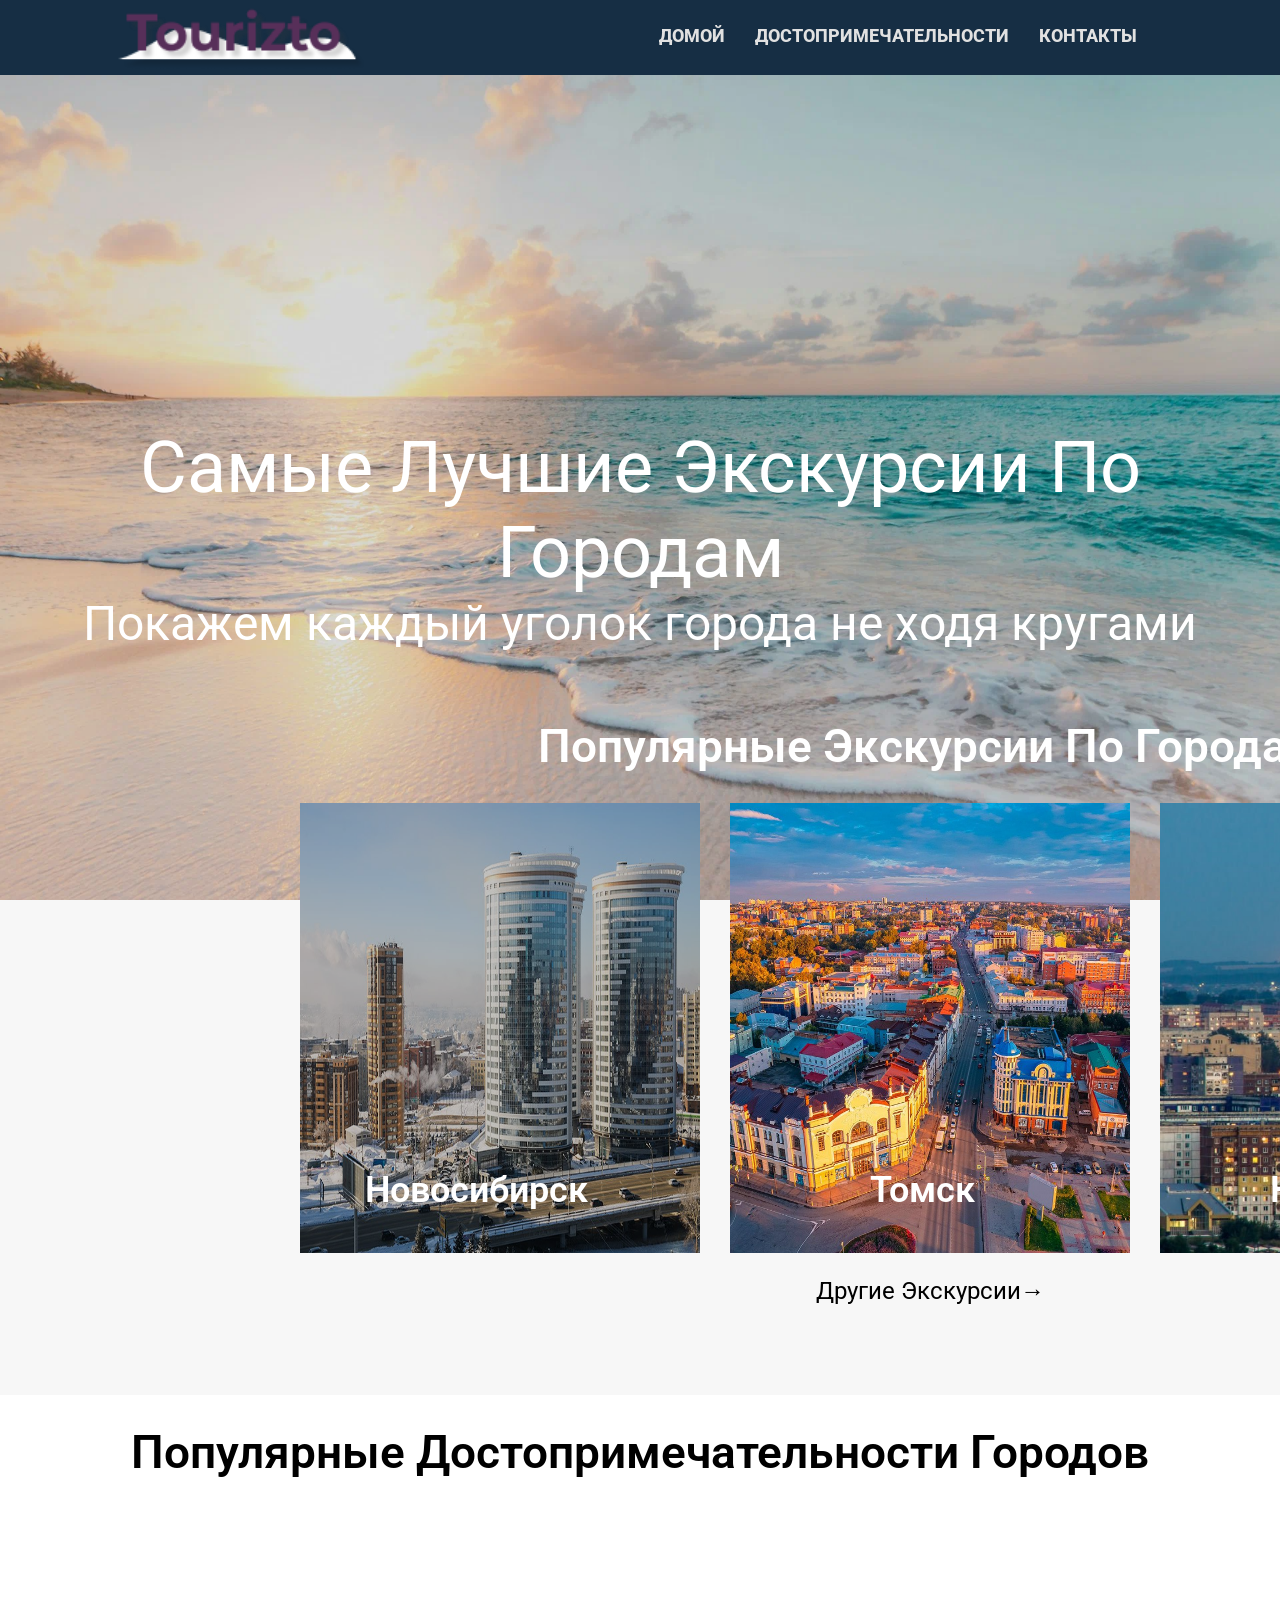
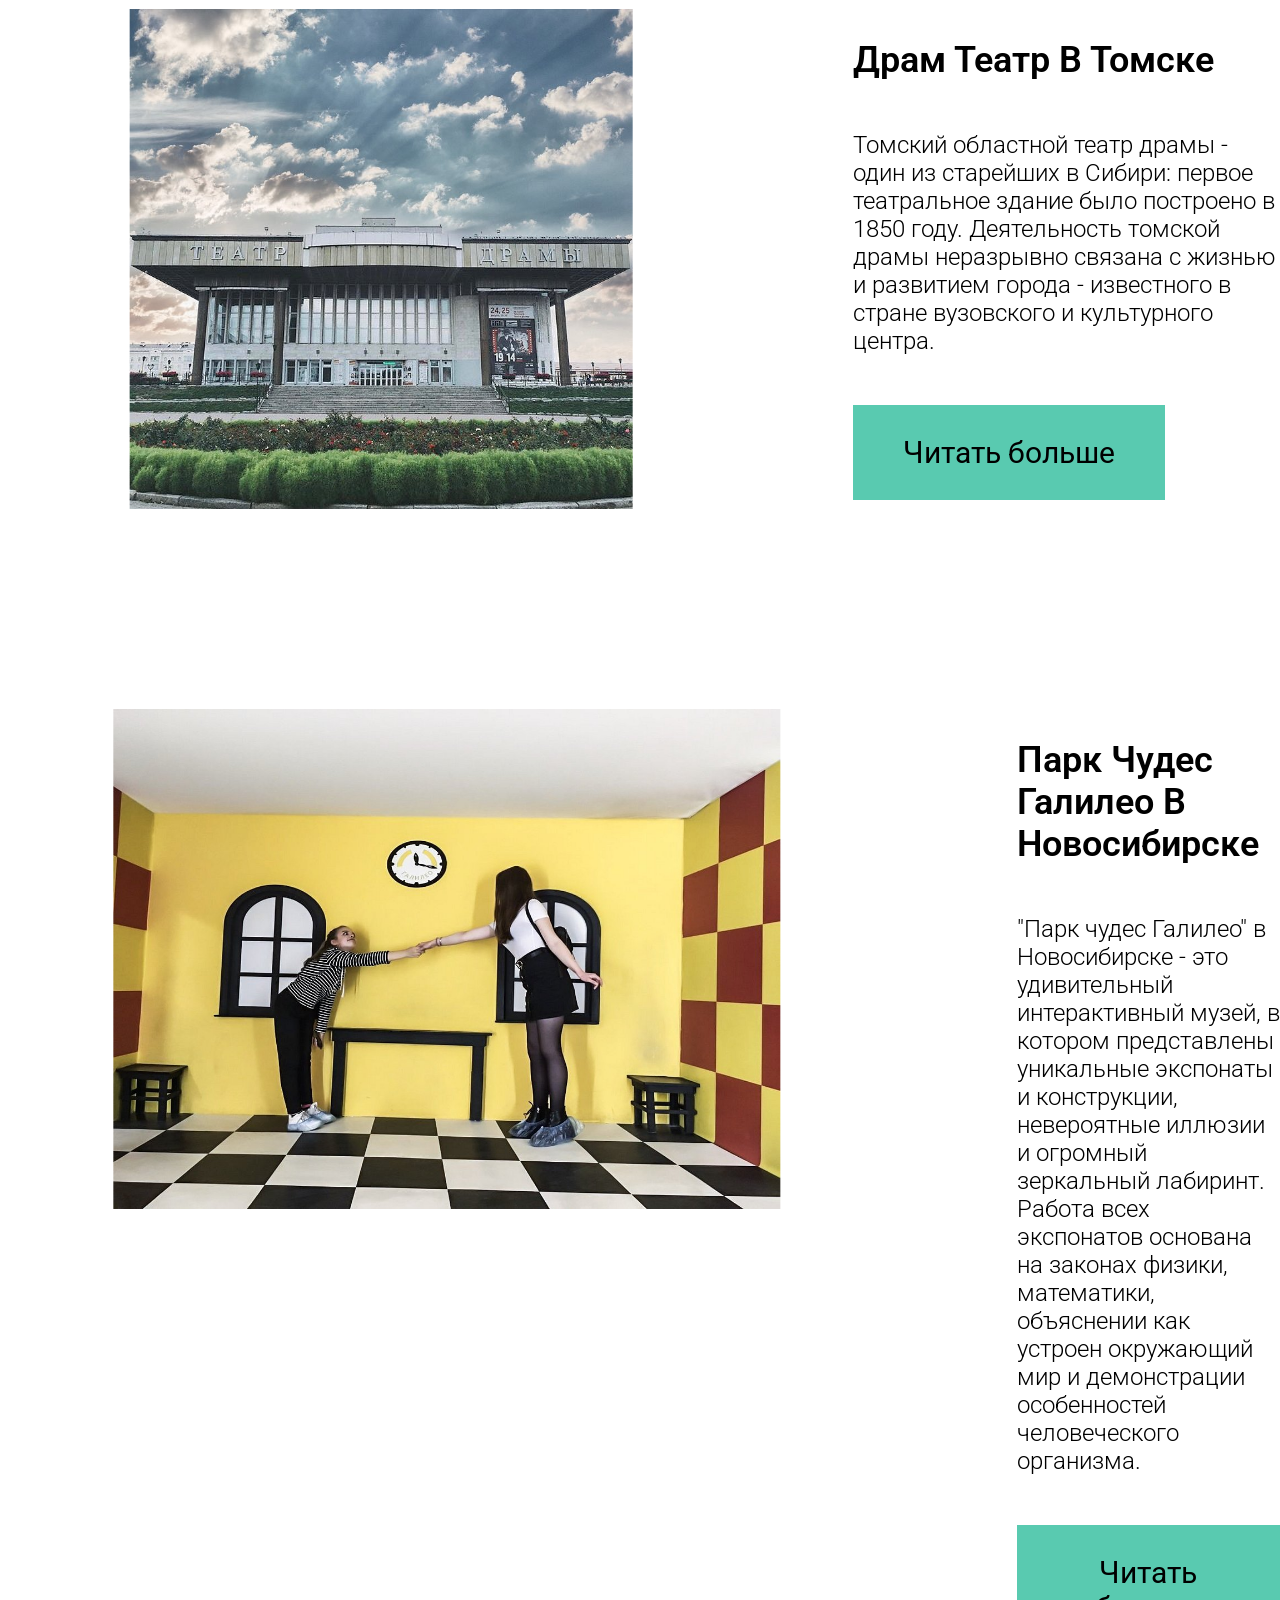
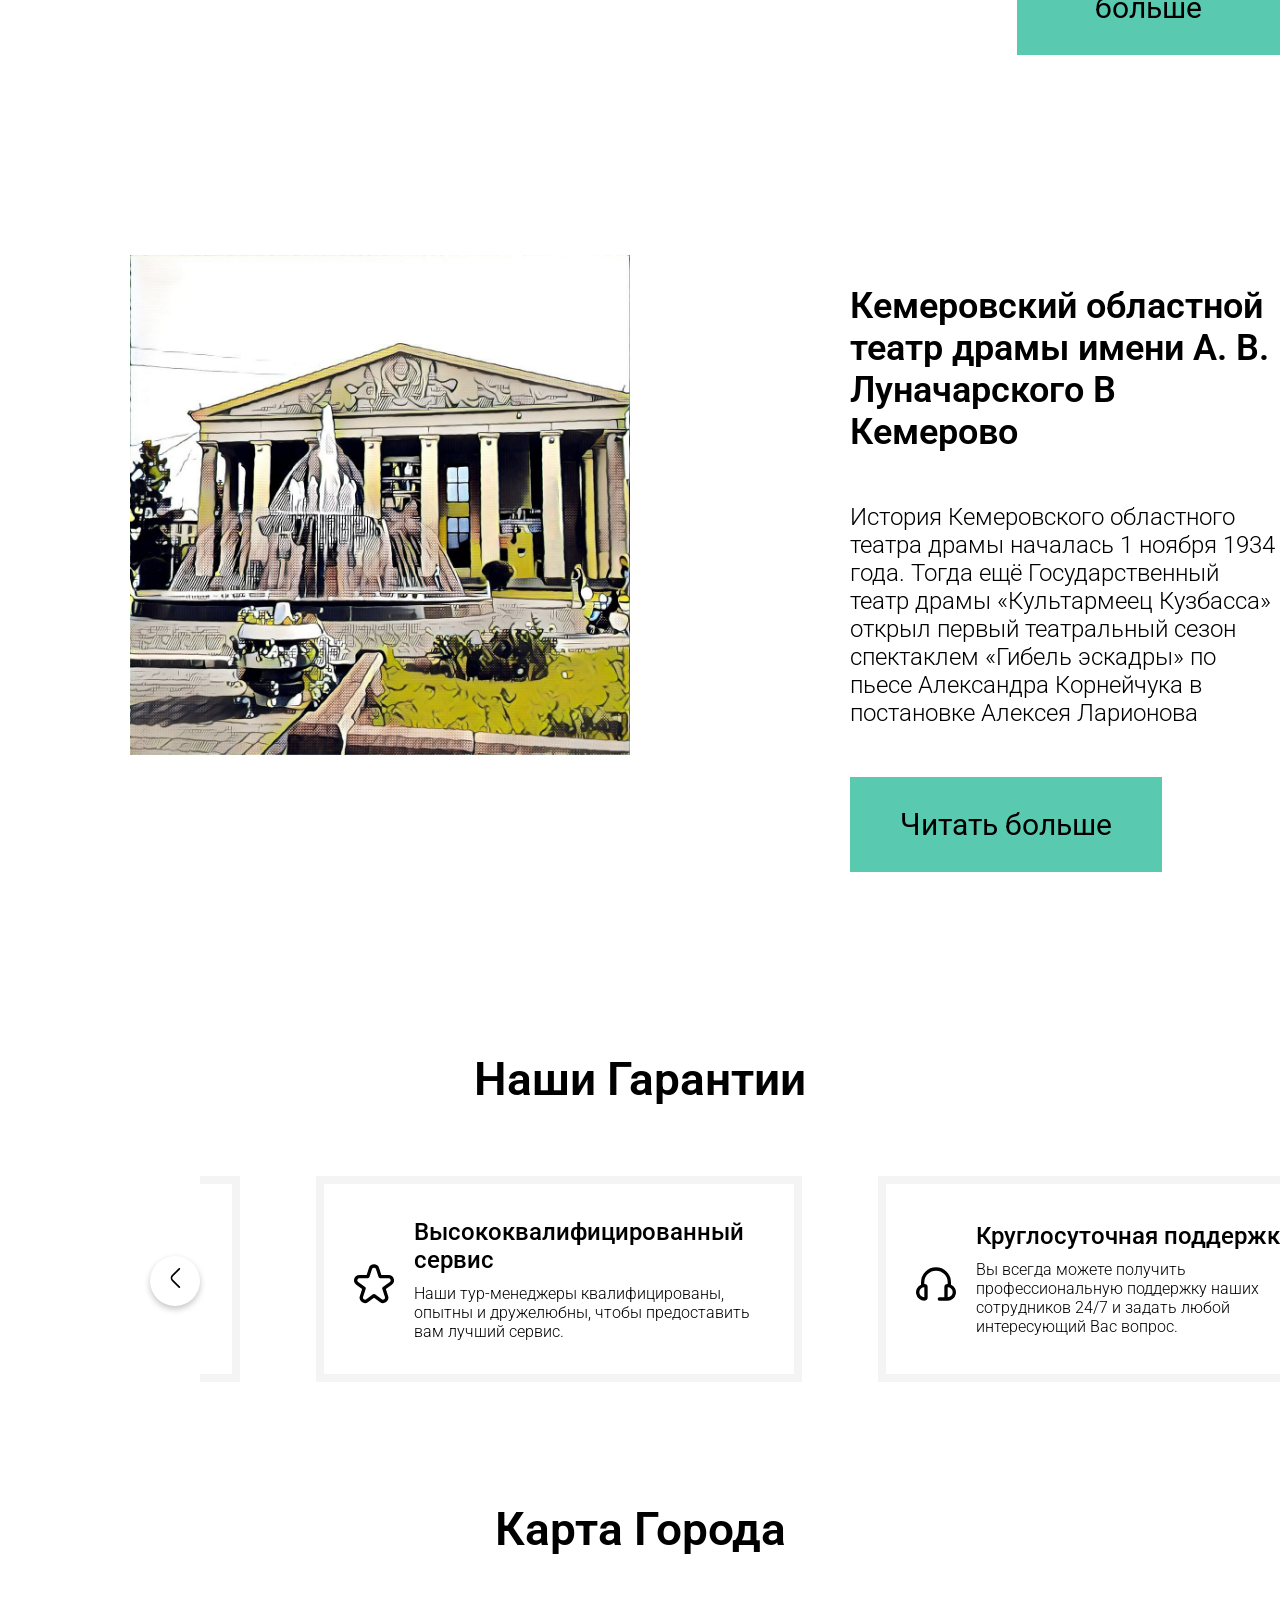
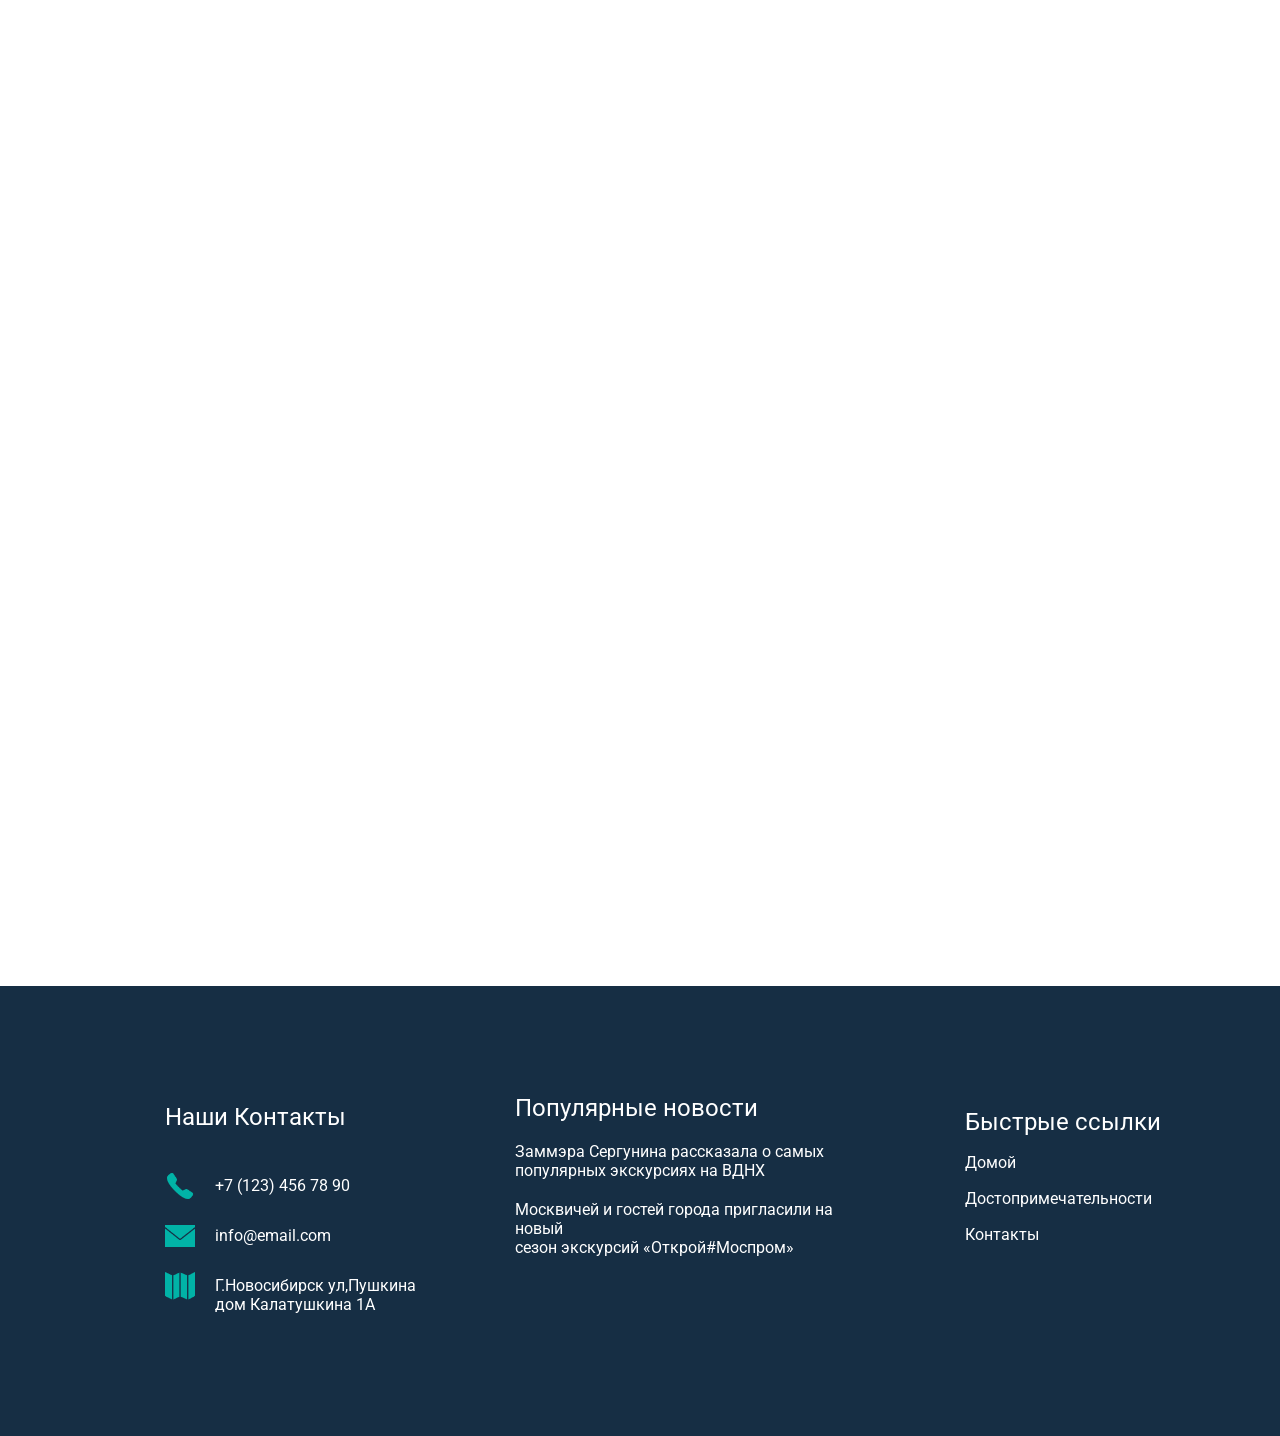
<file: index.html>
<!DOCTYPE html>
<html lang="ru">
<head>
    <meta charset="UTF-8">
    <meta name="viewport" content="width=device-width, initial-scale=1.0">
    <title>City guide</title>
    <link rel="shortcut icon" href="./assets/img/title.png">
    <link rel="stylesheet" href="./assets/css/style.css">
    <link rel="preconnect" href="https://fonts.googleapis.com">
    <link rel="preconnect" href="https://fonts.gstatic.com" crossorigin>
    <link href="https://fonts.googleapis.com/css2?family=Roboto:ital,wght@0,100;0,300;0,400;0,500;0,700;0,900;1,100;1,300;1,400;1,500;1,700;1,900&display=swap" rel="stylesheet">
</head>
<body>
    <section class="main__section">
        <div id="main__slider">
            <img class="main__img" src="./assets/backroundImg/main_backgroud-darken.jpg" alt="">
            <img class="main__img" src="./assets/backroundImg/86-photoaidcom-darken.jpg" alt="">
            <img class="main__img" src="./assets/backroundImg/orig-photoaidcom-darken.jpg" alt="">
        </div>
        <header class="header">
            <nav class="header__nav">
                <img src="./assets/img/logo.webp" alt="logo" class="header__img">
                <ul class="header__list">
                    <li><a class="main__btn" href="#">Домой</a></li>
                    <li><a class="main__btn" href="./sight/attraction.html">Достопримечательности</a></li>
                    <li><a class="main__btn" href="./contact/contact.html">Контакты</a></li>
                </ul>
            </nav>
            <div class="menu">
                <input type="checkbox" id="burger-checkbox" class="burger-checkbox">
                <label for="burger-checkbox" class="burger"></label>
                <ul class="menu-list">
                    <li><a class="menu-item" href="#">Домой</a></li>
                    <li><a class="menu-item" href="./sight/attraction.html">Достопримечательности</a></li>
                    <li><a class="menu-item" href="./contact/contact.html">Контакты</a></li>
                </ul>
            </div>
        </header>
        <div class="header__title">
            <h1>Самые Лучшие Экскурсии По Городам</h1>
            <div>Покажем каждый уголок города не ходя кругами</div>
        </div>
    </section>
    <section class="populyar">
        <div class="populyar__big-box">
            <div class="populyar__title">Популярные Экскурсии По Городам</div>
            <div class="populyar__block">
                <div class="populyar__box">
                    <img class="populyar__item" src="./assets/img/Novosibirsk.png" alt="Novosibirsk" width="400px" height="450px">
                    <div class="populyar__novosibirsk">Новосибирск</div>
                </div>
                <div class="populyar__box">
                    <img class="populyar__item" src="./assets/img/Tomsk.jpg" alt="Tomsk" width="400px" height="450px">
                    <div class="populyar__tomsk">Томск</div>
                </div>
                <div class="populyar__box">
                    <img class="populyar__item" src="./assets/img/Kemerovo.jpg " alt="Kemerovo" width="400px" height="450px">
                    <div class="populyar__kemerovo">Кемерово</div>
                </div>
            </div>
            <div class="populyar__meta-item"><a href="#">Другие Экскурсии <p>→</p></a></div>
        </div>
    </section>
    <section class="info">
        <h2 class="populyar__title">Популярные Достопримечательности Городов</h2>
        <div class="info__main">
            <img class="info__img" src="./assets/img/teatr.png" alt="teatr" width="700px" height="500px">
            <div class="info__box">
                <div class="info__title">Драм Театр В Томске</div>
                <p class="info__text">Томский областной театр драмы - один из старейших в Сибири: первое театральное здание было построено в 1850 году. Деятельность томской драмы неразрывно связана с жизнью и развитием города - известного в стране вузовского и культурного центра.</p>
                <button class="info__btn"><a href="./sight/attraction.html">Читать больше</a></button>
            </div>  
        </div>
        <div class="info__main">
            <img class="info__img" src="./assets/img/galileo.jpg" alt="galileo" width="700px" height="500px">
            <div class="info__box">
                <div class="info__title">Парк Чудес Галилео В Новосибирске</div>
                <p class="info__text">"Парк чудес Галилео" в Новосибирске - это удивительный интерактивный музей, в котором представлены уникальные экспонаты и конструкции, невероятные иллюзии и огромный зеркальный лабиринт. Работа всех экспонатов основана на законах физики, математики, объяснении как устроен окружающий мир и демонстрации особенностей человеческого организма.</p>
                <button class="info__btn"><a href="./sight/attraction.html">Читать больше</a></button>
            </div>  
        </div>
        <div class="info__main">
            <img class="info__img" src="./assets/img/teatr2.jpg" alt="teatr_kemerovo" width="700px" height="500px">
            <div class="info__box">
                <div class="info__title">Кемеровский областной театр драмы имени А. В. Луначарского В Кемерово</div>
                <p class="info__text">История Кемеровского областного театра драмы началась 1 ноября 1934 года. Тогда ещё Государственный театр драмы «Культармеец Кузбасса» открыл первый театральный сезон спектаклем «Гибель эскадры» по пьесе Александра Корнейчука в постановке Алексея Ларионова</p>
                <button class="info__btn"><a href="./sight/attraction.html">Читать больше</a></button>
            </div>  
        </div>
    </section>
    <section class="slider">
        <h2 class="populyar__title">Наши Гарантии</h2>
        <div class="wrapper">
            <i id="left"> <img src="./assets/img/left.svg" alt="left" width="50px" height="20px"></i>
            <ul class="carousel">
                <li class="card">
                <div class="slider__box" >
                    <img src="./assets/img/setting.svg" draggable="false" alt="setting" width="40px" height="40px">
                    <div class="slider__text-box">
                        <div>Персонализированное соответствие</div>
                        <p> Наша уникальная система подбора позволяет вам найти именно ту экскурсию, который вам нужен для вашего следующего отдыха</p>
                    </div>
                </div>
                </li>
                <li class="card">
                    <div class="slider__box">
                        <img src="./assets/img/plant.svg" alt="setting" width="40px" height="40px">
                        <div class="slider__text-box">
                            <div>Широкий выбор экскурсий</div>
                            <p>Мы предлагаем широкий выбор индивидуально подобранных экскурсий по всему миру.</p>
                        </div>
                    </div>
                </li>
                <li class="card">
                    <div class="slider__box">
                        <img src="./assets/img/star.svg" alt="setting" width="40px" height="40px">
                        <div class="slider__text-box">
                            <div>Высококвалифицированный сервис</div>
                            <p>Наши тур-менеджеры квалифицированы, опытны и дружелюбны, чтобы предоставить вам лучший сервис.</p>
                        </div>
                    </div>
                </li>
                <li class="card">
                    <div class="slider__box">
                        <img src="./assets/img/headset.svg" alt="setting" width="40px" height="40px">
                        <div class="slider__text-box">
                            <div>Круглосуточная поддержка</div>
                            <p>Вы всегда можете получить профессиональную поддержку наших сотрудников 24/7 и задать любой интересующий Вас вопрос.</p>
                        </div>
                    </div>
                </li>
                <li class="card">
                    <div class="slider__box">
                        <img src="./assets/img/koshelek.svg" alt="setting" width="40px" height="40px">
                        <div class="slider__text-box">
                            <div>Отобранные отели</div>
                            <p>Наша команда предлагает нашим клиентам только лучший выбор доступных и роскошных отелей.</p>
                        </div>
                    </div>
                </li>
                <li class="card">
                    <div class="slider__box">
                        <img src="./assets/img/fire.svg" alt="setting" width="40px" height="40px">
                        <div class="slider__text-box">
                            <div>Гарантия лучшей цены</div>
                            <p>Если вы найдете экскурсии дешевле наших, мы компенсируем разницу.</p>
                        </div>
                    </div>
                </li>
            </ul>
            <i id="right"> <img src="./assets/img/right.svg" alt="right" width="50px" height="20px"></i>
        </div>
    </section>
    <section class="map">
        <h2 class="populyar__title">Карта Города</h2>
        <div>
            <iframe src="https://www.google.com/maps/embed?pb=!1m18!1m12!1m3!1d146572.12996800884!2d82.6376118173874!3d54.96977535273135!2m3!1f0!2f0!3f0!3m2!1i1024!2i768!4f13.1!3m3!1m2!1s0x42dfe5e190cc4d97%3A0x9b3a0673e1d3e985!2z0J3QvtCy0L7RgdC40LHQuNGA0YHQuiwg0J3QvtCy0L7RgdC40LHQuNGA0YHQutCw0Y8g0L7QsdC7Lg!5e0!3m2!1sru!2sru!4v1728895093193!5m2!1sru!2sru" width="1700" height="900" style="border:0;" allowfullscreen="" loading="lazy" referrerpolicy="no-referrer-when-downgrade"></iframe>
        </div>
    </section>
    <footer class="footer">
        <div>
            <ul>
                <li class="footer__title1">Наши Контакты</li>
                <li class="footer__text"><img src="./assets/img/phone.png" alt="call" width="30px" height="30px"><p>+7 (123) 456 78 90</p></li>
                <li class="footer__text"><img src="./assets/img/pismo.png" alt="email" width="30px" height="30px"><p>info@email.com</p></li>
                <li class="footer__text"><img src="./assets/img/cart.png" alt="market" width="30px" height="30px"><p>Г.Новосибирск ул,Пушкина<br> дом Калатушкина 1А</p></li>
            </ul>
            <ul class="footer__title2">
                <li class="footer__title"><a href="https://be30nch1k.github.io/snake.github.io/">Популярные новости</a></li>
                <li class="footer__text"><a class="footer__nav footer__text1" href="https://iz.ru/1757300/2024-09-11/zammera-sergunina-rasskazala-o-samykh-populiarnykh-ekskursiiakh-na-vdnkh">Заммэра Сергунина рассказала о самых<br> популярных экскурсиях на ВДНХ</a></li>
                <li class="footer__text"><a class="footer__nav footer__text1" href="https://iz.ru/1767613/2024-10-01/moskvichei-i-gostei-goroda-priglasili-na-novyi-sezon-ekskursii-otkroimosprom">Москвичей и гостей города пригласили на новый<br> сезон экскурсий «Открой#Моспром»</a></li>
            </ul>
            <ul class="footer__title3">
                <li class="footer__title">Быстрые ссылки</li>
                <li class="footer__nav foo"><a class="footer__nav" href="#">Домой</a></li>
                <li class="footer__nav"><a class="footer__nav" href="./sight/attraction.html">Достопримечательности</a></li>
                <li class="footer__nav"><a class="footer__nav" href="./contact/contact.html">Контакты</a></li>
            </ul>
        </div>
    </footer>

<script src="./assets/JS/script.js"></script>
</body>
</html>
</file>
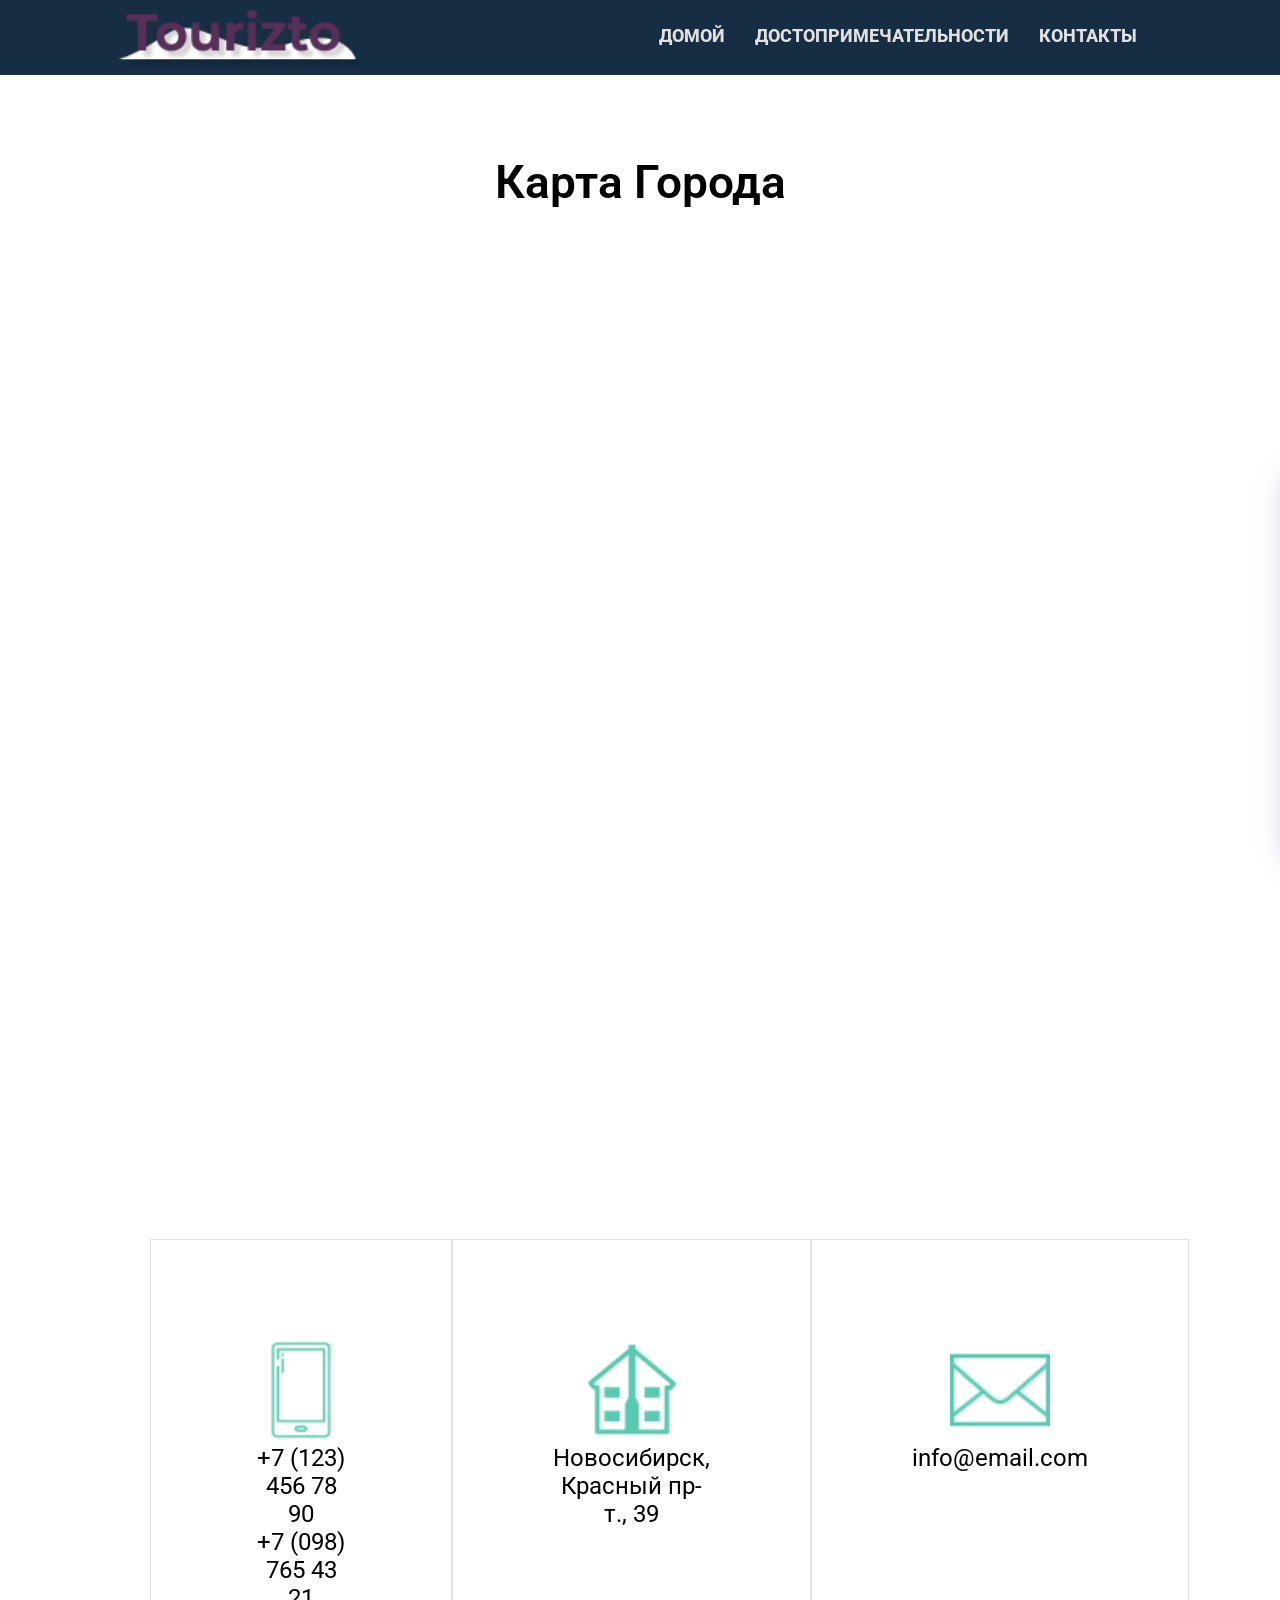
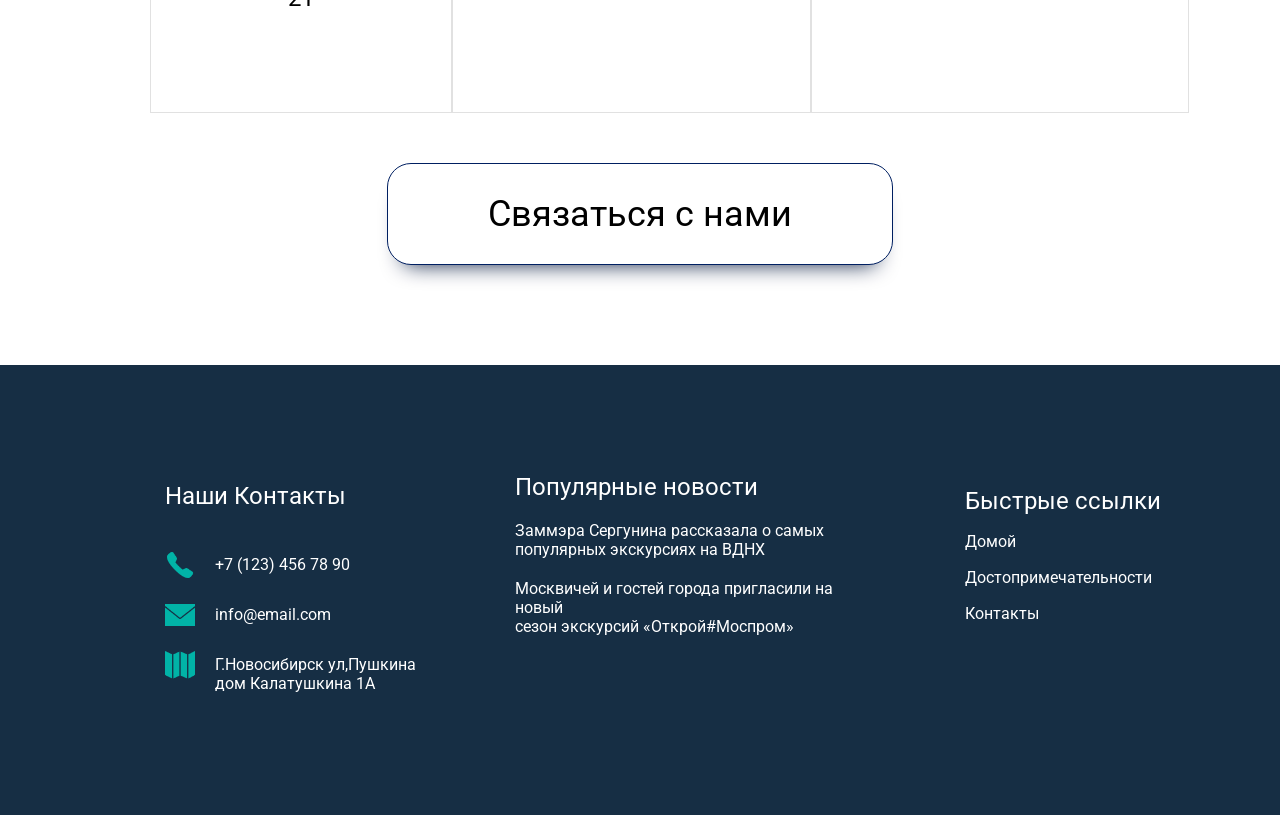
<file: contact/contact.html>
<!DOCTYPE html>
<html lang="ru">
<head>
    <meta charset="UTF-8">
    <meta name="viewport" content="width=device-width, initial-scale=1.0">
    <title>Контакты</title>
    <link rel="shortcut icon" href="../assets/img/title.png">
    <link rel="stylesheet" href="./assets/css/style.css">
    <link rel="preconnect" href="https://fonts.googleapis.com">
    <link rel="preconnect" href="https://fonts.gstatic.com" crossorigin>
    <link href="https://fonts.googleapis.com/css2?family=Roboto:ital,wght@0,100;0,300;0,400;0,500;0,700;0,900;1,100;1,300;1,400;1,500;1,700;1,900&display=swap" rel="stylesheet">
</head>
<body>
    <header class="header">
        <nav class="header__nav">
            <img src="../assets/img/logo.webp" alt="logo" class="header__img">
            <ul class="header__list">
                <li><a class="main__btn" href="../index.html">Домой</a></li>
                <li><a class="main__btn" href="../sight/attraction.html">Достопримечательности</a></li>
                <li><a class="main__btn" href="#">Контакты</a></li>
            </ul>
        </nav>
        <div class="menu">
            <input type="checkbox" id="burger-checkbox" class="burger-checkbox">
            <label for="burger-checkbox" class="burger"></label>
            <ul class="menu-list">
                <li><a class="menu-item" href="../index.html">Домой</a></li>
                <li><a class="menu-item" href="../sight/attraction.html">Достопримечательности</a></li>
                <li><a class="menu-item" href="#">Контакты</a></li>
            </ul>
        </div>
    </header>
    <section class="map">
        <h2 class="populyar__title">Карта Города</h2>
        <div>
            <iframe src="https://www.google.com/maps/embed?pb=!1m18!1m12!1m3!1d146572.12996800884!2d82.6376118173874!3d54.96977535273135!2m3!1f0!2f0!3f0!3m2!1i1024!2i768!4f13.1!3m3!1m2!1s0x42dfe5e190cc4d97%3A0x9b3a0673e1d3e985!2z0J3QvtCy0L7RgdC40LHQuNGA0YHQuiwg0J3QvtCy0L7RgdC40LHQuNGA0YHQutCw0Y8g0L7QsdC7Lg!5e0!3m2!1sru!2sru!4v1728895093193!5m2!1sru!2sru" width="1700" height="900" style="border:0;" allowfullscreen="" loading="lazy" referrerpolicy="no-referrer-when-downgrade"></iframe>
        </div>
    </section>
    <section class="about">
        <div class="about__main">
            <div>
                <img src="./assets/img/smartphone.png" alt="" width="100px" height="100px">
                <div>
                    <p>+7 (123) 456 78 90</p>
                    <p>+7 (098) 765 43 21</p>
                </div>
            </div>
        </div>
        <div class="about__main">
            <div>
                <img src="./assets/img/home.png" alt="" width="100px" height="100px">
                <div>
                    <p>Новосибирск, Красный пр-т., 39</p>
                </div>
            </div>
        </div>
        <div class="about__main">
            <div>
                <img src="./assets/img/message.png" alt="" width="100px" height="100px">
                <div class="about__hr"></div>
                <div>
                    <p>info@email.com</p>
                </div>
            </div>
        </div>
    </section>
    <section class="container">
        <button class="floating-btn">Связаться с нами</button>
        <div class="social-panel-container">
            <div class="social-panel">
                <button class="close-btn">&#x2715;</button>
                <form class="obratnuj__zvonok" id="Form" method='post'>
                    <div class ="form__zvonok"> 
                        <div>
                            <label>Имя<span>*</span></label>
                            <input type ='text' name ='username' id="name" required></div>
                        <div>
                            <label>Номер телефона<span>*</span></label>
                            <input type="number" name="quantity" id="phone" placeholder="+123456789"/>
                        <div>
                            <label>Сообщение</label>
                            <input type='text' id="text" name='question'>
                        </div>
                        <input class="send__mail" type='submit' value='Послать заявку'>
                    </div>
                </form>
            </div>
        </div>        
    </section>
    <footer class="footer">
        <div>
            <ul>
                <li class="footer__title1">Наши Контакты</li>
                <li class="footer__text"><img src="../assets/img/phone.png" alt="call" width="30px" height="30px"><p>+7 (123) 456 78 90</p></li>
                <li class="footer__text"><img src="../assets/img/pismo.png" alt="email" width="30px" height="30px"><p>info@email.com</p></li>
                <li class="footer__text"><img src="../assets/img/cart.png" alt="market" width="30px" height="30px"><p>Г.Новосибирск ул,Пушкина<br> дом Калатушкина 1А</p></li>
            </ul>
            <ul class="footer__title2">
                <li class="footer__title"><a href="https://be30nch1k.github.io/snake.github.io/">Популярные новости</a></li>
                <li class="footer__text"><a class="footer__nav footer__text1" href="https://iz.ru/1757300/2024-09-11/zammera-sergunina-rasskazala-o-samykh-populiarnykh-ekskursiiakh-na-vdnkh">Заммэра Сергунина рассказала о самых<br> популярных экскурсиях на ВДНХ</a></li>
                <li class="footer__text"><a class="footer__nav footer__text1" href="https://iz.ru/1767613/2024-10-01/moskvichei-i-gostei-goroda-priglasili-na-novyi-sezon-ekskursii-otkroimosprom">Москвичей и гостей города пригласили на новый<br> сезон экскурсий «Открой#Моспром»</a></li>
            </ul>
            <ul class="footer__title3">
                <li class="footer__title">Быстрые ссылки</li>
                <li class="footer__nav"><a class="footer__nav" href="../index.html">Домой</a></li>
                <li class="footer__nav"><a class="footer__nav" href="../sight/attraction.html">Достопримечательности</a></li>
                <li class="footer__nav"><a class="footer__nav" href="#">Контакты</a></li>
            </ul>
        </div>
    </footer>
    <script src="./assets/JS/script.js"></script>
</body>
</html>
</file>
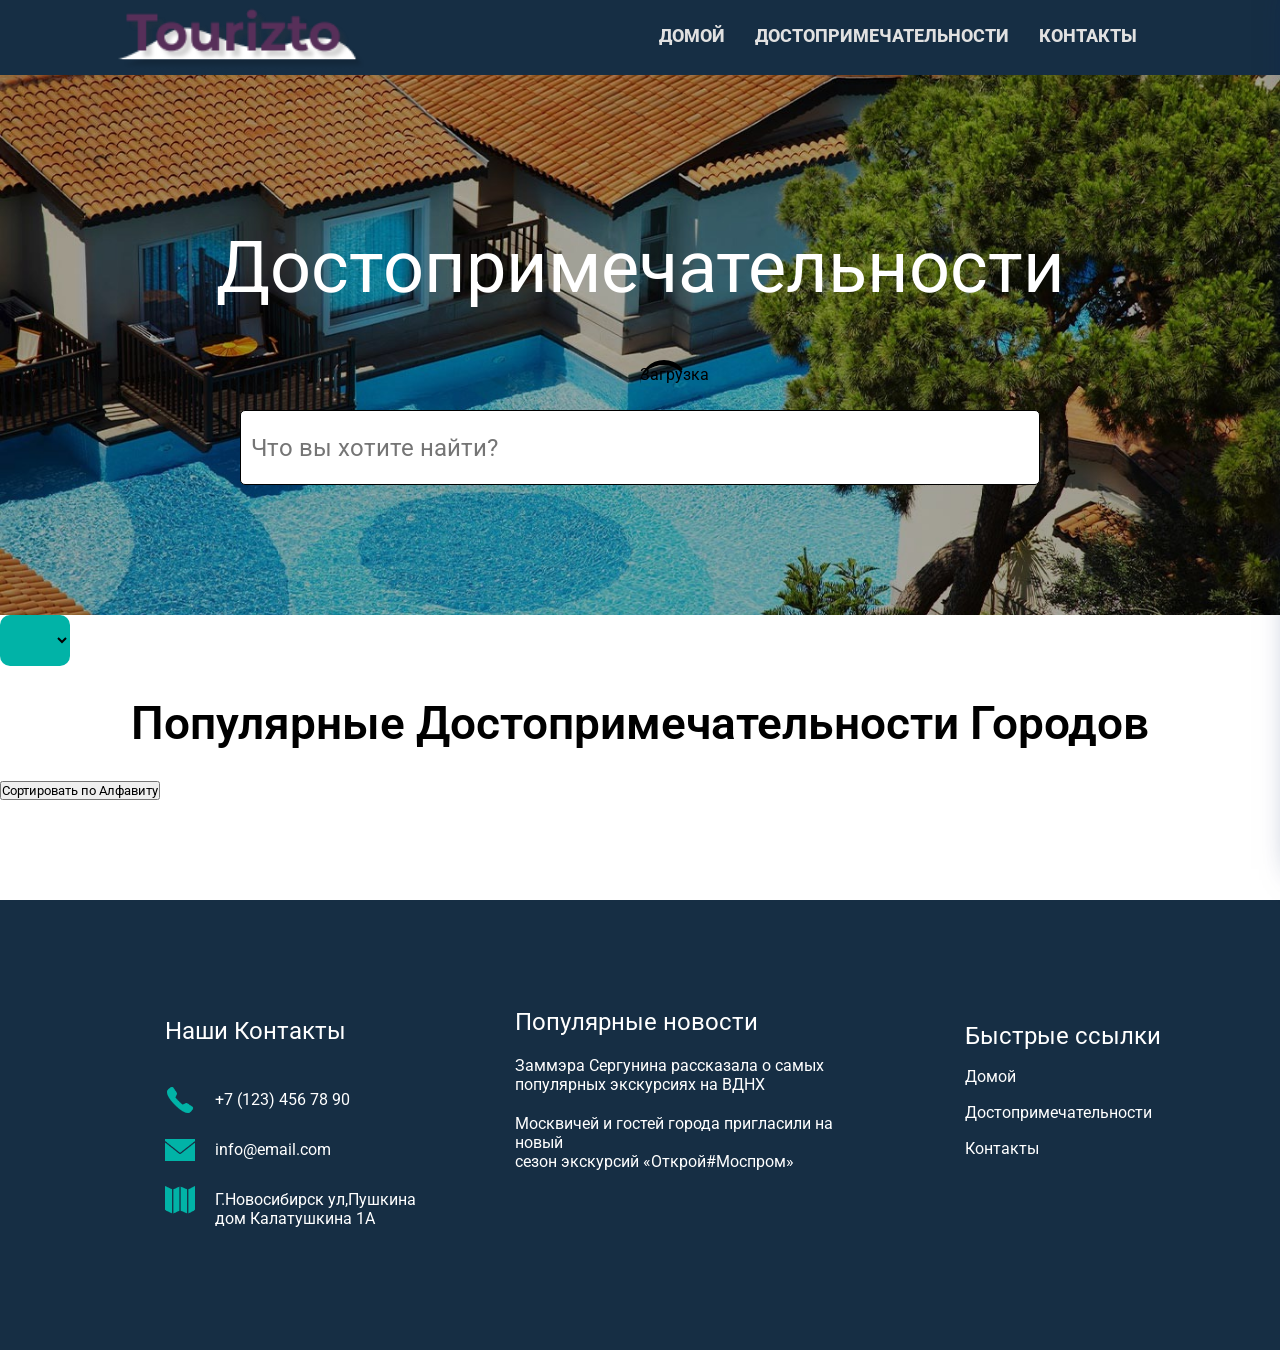
<file: sight/attraction.html>
<!DOCTYPE html>
<html lang="ru">
<head>
    <meta charset="UTF-8">
    <meta name="viewport" content="width=device-width, initial-scale=1.0">
    <title>Достопримечательности</title>
    <link rel="shortcut icon" href="../assets/img/title.png">
    <link rel="stylesheet" href="./assets/css/style.css">
    <link rel="preconnect" href="https://fonts.googleapis.com">
    <link rel="preconnect" href="https://fonts.gstatic.com" crossorigin>
    <link href="https://fonts.googleapis.com/css2?family=Roboto:ital,wght@0,100;0,300;0,400;0,500;0,700;0,900;1,100;1,300;1,400;1,500;1,700;1,900&display=swap" rel="stylesheet">
</head>
<body>
    <section>
        <header class="header">
            <nav class="header__nav">
                <img src="../assets/img/logo.webp" alt="logo" class="header__img">
                <ul class="header__list">
                    <li><a class="main__btn" href="../index.html">Домой</a></li>
                    <li><a class="main__btn" href="#">Достопримечательности</a></li>
                    <li><a class="main__btn" href="../contact/contact.html">Контакты</a></li>
                </ul>
            </nav>
            <div class="menu">
                <input type="checkbox" id="burger-checkbox" class="burger-checkbox">
                <label for="burger-checkbox" class="burger"></label>
                <ul class="menu-list">
                    <li><a class="menu-item" href="../index.html">Домой</a></li>
                    <li><a class="menu-item" href="#">Достопримечательности</a></li>
                    <li><a class="menu-item" href="../contact/contact.html">Контакты</a></li>
                </ul>
            </div>
        </header>
        <div class="main__section">
            <div class="header__title">
                <h1>Достопримечательности</h1>
            </div>
            <form class="header__search"> 
                <input class="header__search-poisk" id="searchInput" type="search" name="text" class="search" placeholder="Что вы хотите найти?">
            </form>
        </div>
    </section>
    <section class="info" id="infoSection">
        <select id="categoryFilter">
          </select>
          
        <h2 class="populyar__title">Популярные Достопримечательности Городов</h2>
        <button id="sortName">Сортировать по Алфавиту</button>      
        <div id="loader" class="loader" style="display: none;">Загрузка</div>
        <div id="data-list"></div>
        <div id="pagination"></div>
        <div class="social-panel-container">
            <div class="social-panel">
                <button class="close-btn">&#x2715;</button>
                <div class="obratnuj__zvonok"></div>
            </div>
        </div>
           
    </section>    
    <footer class="footer">
        <div>
            <ul>
                <li class="footer__title1">Наши Контакты</li>
                <li class="footer__text"><img src="../assets/img/phone.png" alt="call" width="30px" height="30px"><p>+7 (123) 456 78 90</p></li>
                <li class="footer__text"><img src="../assets/img/pismo.png" alt="email" width="30px" height="30px"><p>info@email.com</p></li>
                <li class="footer__text"><img src="../assets/img/cart.png" alt="market" width="30px" height="30px"><p>Г.Новосибирск ул,Пушкина<br> дом Калатушкина 1А</p></li>
            </ul>
            <ul class="footer__title2">
                <li class="footer__title"><a href="https://be30nch1k.github.io/snake.github.io/">Популярные новости</a></li>
                <li class="footer__text"><a class="footer__nav footer__text1" href="https://iz.ru/1757300/2024-09-11/zammera-sergunina-rasskazala-o-samykh-populiarnykh-ekskursiiakh-na-vdnkh">Заммэра Сергунина рассказала о самых<br> популярных экскурсиях на ВДНХ</a></li>
                <li class="footer__text"><a class="footer__nav footer__text1" href="https://iz.ru/1767613/2024-10-01/moskvichei-i-gostei-goroda-priglasili-na-novyi-sezon-ekskursii-otkroimosprom">Москвичей и гостей города пригласили на новый<br> сезон экскурсий «Открой#Моспром»</a></li>
            </ul>
            <ul class="footer__title3">
                <li class="footer__title">Быстрые ссылки</li>
                <li class="footer__nav foo"><a class="footer__nav" href="../index.html">Домой</a></li>
                <li class="footer__nav"><a class="footer__nav" href="#">Достопримечательности</a></li>
                <li class="footer__nav"><a class="footer__nav" href="../contact/contact.html">Контакты</a></li>
            </ul>
        </div>
    </footer>
    <script src="https://api-maps.yandex.ru/2.1/?apikey=d17171be-e31d-4aa1-951b-8572e93698f6&lang=ru_RU" type="text/javascript"></script>
    <script src="./assets/JS/script.js"></script>

</body>
</html>
</file>
<file: assets/css/style.css>
* {
  margin: 0;
  padding: 0;
  font-family: roboto;
}

li {
  list-style: none;
}

a {
  text-decoration: none;
}

body {
  overflow-x: hidden;
}

.main__section {
  height: 100vh;
  width: 100%;
}
@media (max-width: 376px) {
  .main__section {
    height: 100vh;
  }
}
.main__img{
  position: absolute;
  z-index: -1;
  width: 100%;
  object-fit:cover;
  height: 100%;
}
.header {
  background-color: #162e44;
}
@media (max-width: 376px) {
  .header {
    display: flex;
    justify-content: space-around;
  }
}
.header__img {
  top: 10px;
  height: 75px;
  width: 250px;
}
@media (max-width: 376px) {
  .header__img {
    height: 50px;
    width: 175px;
  }
}
.header__nav {
  display: flex;
  justify-content: space-around;
}
.header__list {
  display: flex;
  padding: 25px;
}
@media (max-width: 376px) {
  .header__list {
    display: none;
  }
}
.main__btn {
  margin-left: 30px;
  font-size: 18px;
  color: #e1e1e1;
  font-family: inherit;
  font-weight: 800;
  cursor: pointer;
  position: relative;
  border: none;
  background: none;
  text-transform: uppercase;
  transition-timing-function: cubic-bezier(0.25, 0.8, 0.25, 1);
  transition-duration: 400ms;
  transition-property: color;
  align-items: center;
}

.main__btn:focus:after,
.main__btn:hover:after {
  width: 100%;
  left: 0%;
}

.main__btn:after {
  content: "";
  pointer-events: none;
  bottom: -2px;
  left: 50%;
  position: absolute;
  width: 0%;
  height: 2px;
  background-color: #008cff;
  transition-timing-function: cubic-bezier(0.25, 0.8, 0.25, 1);
  transition-duration: 400ms;
  transition-property: width, left;
}
.header__title {
  text-align: center;
  font-weight: 400;
  color: white;
  margin-top: 200px;
}
.header__title h1 {
  font-size: 72px;
  padding-top: 150px;
  font-weight: 400;
}
@media (max-width: 376px) {
  .header__title h1 {
    font-size: 30px;
    font-weight: 600;
    margin-top: 250px;
    padding-top: 0;
  }
}
.header__title div {
  font-size: 48px;
}
@media (max-width: 376px) {
  .header__title div {
    font-size: 24px;
    font-weight: 400;
  }
}

.burger-checkbox {
  position: absolute;
  visibility: hidden;
}

.burger {
  position: relative;
  z-index: 1;
  cursor: pointer;
  display: block;
  position: relative;
  border: none;
  background: transparent;
  width: 40px;
  height: 26px;
}

.burger::before,
.burger::after {
  content: "";
  left: 5px;
  position: absolute;
  display: block;
  width: 100%;
  height: 4px;
  border-radius: 10px;
  background: #EAEAEA;
}

.burger::before {
  top: 0;
  box-shadow: 0 11px 0 #EAEAEA;
  transition: box-shadow 0.3s 0.15s, top 0.3s 0.15s, transform 0.3s;
}

.burger::after {
  bottom: 0;
  transition: bottom 0.3s 0.15s, transform 0.3s;
}

.burger-checkbox:checked + .burger::before {
  top: 11px;
  transform: rotate(45deg);
  box-shadow: 0 6px 0 rgba(0, 0, 0, 0);
  transition: box-shadow 0.15s, top 0.3s, transform 0.3s 0.15s;
}

.burger-checkbox:checked + .burger::after {
  bottom: 11px;
  transform: rotate(-45deg);
  transition: bottom 0.3s, transform 0.3s 0.15s;
}

.menu-list {
  top: 0;
  left: 0;
  position: absolute;
  display: grid;
  gap: 12px;
  padding: 42px 36px;
  margin: 0;
  background: #EAEAEA;
  list-style-type: none;
  transform: translateX(-100%);
  transition: 0.3s;
  width: 200px;
}

.menu-item {
  color: #000;
}

.menu-item:hover {
  color: #008cff;
}

.burger-checkbox:checked ~ .menu-list {
  transform: translateX(0);
}

.menu {
  display: none;
}
@media (max-width: 376px) {
  .menu {
    display: block;
    padding-top: 10px;
  }
}

.populyar {
  background-color: #f7f7f7;
  height: 55vh;
}
@media (max-width: 376px) {
  .populyar {
    background-color: #fff;
  }
}
.populyar__block {
  display: flex;
  justify-content: center;
  -moz-column-gap: 30px;
       column-gap: 30px;
}
@media (max-width: 376px) {
  .populyar__block div:first-child {
    margin-top: 0;
  }
}
@media (max-width: 376px) {
  .populyar__block {
    display: block;
  }
}
.populyar__title {
  font-size: 46px;
  text-align: center;
  padding: 30px;
  color: white;
  font-weight: 600;
}
@media (max-width: 376px) {
  .populyar__title {
    padding: 0 20px;
  }
}
.populyar a {
  color: #000000;
  font-size: 24px;
  display: flex;
  justify-content: center;
  padding: 20px;
}
.populyar__novosibirsk {
  left: 65px;
}
@media (max-width: 376px) {
  .populyar__box {
    position: relative;
    margin-top: 50px;
  }
}
.populyar__box div {
  top: 480px;
  position: absolute;
  font-size: 36px;
  font-weight: 600;
  color: #ffffff;
  transition: all 0.3s ease;
}
@media (max-width: 376px) {
  .populyar__box div {
    top: 250px;
    z-index: 1;
    font-size: 30px;
    padding-left: 25px;
  }
}
.populyar__box:hover div {
  font-size: 46px;
}
@media (max-width: 376px) {
  .populyar__box:hover div {
    font-size: 35px;
  }
}
.populyar__tomsk {
  left: 570px;
}
@media (max-width: 376px) {
  .populyar__tomsk {
    left: 120px;
  }
}
.populyar__kemerovo {
  left: 970px;
}
@media (max-width: 376px) {
  .populyar__kemerovo {
    left: 90px;
  }
}
.populyar__big-box {
  position: absolute;
  left: 300px;
  bottom: -425px;
}
@media (max-width: 376px) {
  .populyar__big-box div:first-child {
    color: #000;
    font-size: 30px;
    padding: 30px 0;
  }
}
@media (max-width: 376px) {
  .populyar__big-box {
    position: relative;
    left: 0;
    bottom: 0;
  }
}
.populyar__item:hover {
  transform: scale(1.1);
}
.populyar__item {
  transition: transform 0.5s ease;
}
@media (max-width: 376px) {
  .populyar__item {
    width: 300px;
    height: 350px;
    margin-left: 35px;
  }
}
.populyar__meta-item p {
  transform: translateX(0px);
  transition: all 0.3s ease;
}
.populyar__meta-item:hover p {
  transform: translateX(8px);
}

@media (max-width: 376px) {
  .info {
    margin-top: 1100px;
  }
}
.info__main {
  display: flex;
}
@media (max-width: 376px) {
  .info__main {
    display: block;
    margin-top: 50px;
  }
}
.info h2 {
  color: #000000;
}
@media (max-width: 376px) {
  .info h2 {
    font-size: 30px;
  }
}
.info__img {
  padding: 100px 0px 100px 200px;
  opacity: 1;
  transform: translateX(-10%);
  transition: all 1s ease-out;
}
@media (max-width: 376px) {
  .info__img {
    padding: 0 10px;
    height: 300px;
    width: 350px;
  }
}
.info__img:active {
  opacity: 4;
  transform: translateX(0%);
}
.info__box {
  padding: 100px 0px 100px 150px;
  max-width: 750px;
}
@media (max-width: 376px) {
  .info__box {
    padding: 0px 60px;
  }
}
.info__title {
  padding-top: 30px;
  font-size: 36px;
  font-weight: 600;
}
@media (max-width: 376px) {
  .info__title {
    font-size: 30px;
  }
}
.info__text {
  padding: 50px 0 0 0;
  font-size: 24px;
  font-weight: 300;
}
@media (max-width: 376px) {
  .info__text {
    font-size: 20px;
  }
}
.info__btn {
  padding: 30px 50px;
  font-size: 30px;
  margin-top: 50px;
  border: 0;
  background: #59cab0;
  color: white;
  transition: all 0.9s cubic-bezier(0.19, 1, 0.22, 1);
  box-shadow: inset 0 0 20px rgba(255, 255, 255, 0);
}
@media (max-width: 376px) {
  .info__btn {
    padding: 10px 30px;
  }
}
.info__btn a {
  color: #000;
}
.info__btn:hover {
  border: 4px solid;
  box-shadow: inset 0 0 20px rgba(255, 255, 255, 0.5), 0 0 20px rgba(255, 255, 255, 0.2);
  outline-color: rgba(255, 255, 255, 0);
  outline-offset: 15px;
  text-shadow: 1px 1px 2px #427388;
  background-color: white;
  color: #000000;
}


.slider {
  margin-top: 50px;
}
.slider h2 {
  color: #000000;
}
.slider__box {
  border: rgba(185, 178, 178, 0.2549019608) solid 10px;
  display: flex;
  padding: 40px 30px;
  transition: all 0.2s ease;
  border: 8px solid #f4f4f4;
  height: 110px;
  align-items: center;
}
.slider__box img {
  margin-top: 10px;
}
@media (max-width: 376px) {
  .slider__box {
    padding: 40px 0px;
  }
}
.slider__box:hover {
  box-shadow: 0px 5px 10px 0px rgba(0, 0, 0, 0.5);
}
.slider__text-box {
  width: 350px;
  padding-left: 20px;
  align-items: center;
}
@media (max-width: 376px) {
  .slider__text-box {
    width: 300px;
    padding-left: 10px;
  }
}
.slider__text-box div {
  font-size: 24px;
  font-weight: 500;
}
.slider__text-box p {
  padding-top: 10px;
  font-weight: 300;
}
.slider__btn {
  height: 50px;
  width: 50px;
  text-align: center;
  border-radius: 50%;
  cursor: pointer;
  box-shadow: 0 3px 6px rgba(0, 0, 0, 0.23);
}

.carousel {
  display: flex;
  justify-content: center;
  gap: 50px;
}

.wrapper {
  align-items: center;
  max-width: 1500px;
  margin-left: 200px;
  width: 100%;
  position: relative;
}
@media (max-width: 376px) {
  .wrapper {
    margin-left: 0px;
  }
}

.wrapper i {
  top: 50%;
  height: 50px;
  width: 50px;
  cursor: pointer;
  font-size: 1.25rem;
  position: absolute;
  text-align: center;
  line-height: 50px;
  background: #fff;
  border-radius: 50%;
  box-shadow: 0 3px 6px rgba(0, 0, 0, 0.23);
  transform: translateY(-50%);
  transition: transform 0.1s linear;
}

.wrapper i:active {
  transform: translateY(-50%) scale(0.85);
}

.wrapper i:first-child {
  left: -50px;
  top: 145px;
}
@media (max-width: 376px) {
  .wrapper i:first-child {
    display: none;
  }
}

.wrapper i:last-child {
  right: -80px;
  top: 145px;
}
@media (max-width: 376px) {
  .wrapper i:last-child {
    display: none;
  }
}

.wrapper .carousel {
  overflow-x: auto;
  scroll-snap-type: x mandatory;
  gap: 16px;
  border-radius: 8px;
  scroll-behavior: smooth;
  scrollbar-width: none;
}

.carousel.no-transition {
  scroll-behavior: auto;
}

.carousel.dragging {
  scroll-snap-type: none;
  scroll-behavior: auto;
}

.carousel .card {
  scroll-snap-align: start;
  list-style: none;
  background: #fff;
  cursor: pointer;
  padding: 40px 30px;
  flex-direction: column;
  border-radius: 8px;
}
@media (max-width: 376px) {
  .carousel .card {
    padding: 40px 0px;
  }
}

.map {
  margin-top: 50px;
}
.map h2 {
  color: #000;
}
.map div {
  display: flex;
  justify-content: center;
}
@media (max-width: 376px) {
  .map div {
    margin-top: 50px;
  }
}

.footer {
  margin-top: 100px;
  background-color: #162e44;
  height: 50vh;
  color: #fff;
  display: flex;
  justify-content: center;
}
@media (max-width: 376px) {
  .footer {
    display: block;
    height: 100%;
  }
}
.footer__title1 {
  font-size: 24px;
  padding-bottom: 20px;
}
.footer__title2 {
  font-size: 24px;
  margin-bottom: 71px;
  margin-right: 100px;
}
@media (max-width: 376px) {
  .footer__title2 {
    margin-bottom: 0;
  }
}
.footer__title2 a {
  color: white;
}
.footer__title3 {
  margin-bottom: 71px;
  font-size: 24px;
}
@media (max-width: 376px) {
  .footer__title3 {
    margin-bottom: 0;
  }
}
.footer__text {
  font-size: 16px;
  display: flex;
  padding-top: 20px;
  transition: all 0.3s ease;
}
@media (max-width: 376px) {
  .footer__text {
    display: flex;
    width: 300px;
  }
}
.footer__text p {
  padding: 5px 20px;
}
@media (max-width: 376px) {
  .footer__text p {
    width: 200px;
  }
}
.footer ul {
  width: 350px;
}
@media (max-width: 376px) {
  .footer ul {
    padding: 20px 0px;
  }
}
.footer div {
  display: flex;
  justify-content: center;
  align-items: center;
  margin-left: 200px;
}
@media (max-width: 376px) {
  .footer div {
    margin-left: 0;
    display: block;
    padding: 30px 20px;
  }
}
.footer__nav {
  color: white;
  font-size: 16px;
  transition: all 0.3s ease;
  padding-top: 17px;
}
.footer__nav:hover {
  color: #01b3a7;
}
.footer__text:hover {
  color: #01b3a7;
}
.footer__text1 {
  padding-top: 0;
}
</file>
<file: contact/assets/css/style.css>
* {
  margin: 0;
  padding: 0;
  font-family: roboto;
}

li {
  list-style: none;
}

a {
  text-decoration: none;
}

body {
  overflow-x: hidden;
}

.header {
  background-color: #162e44;
}
@media (max-width: 376px) {
  .header {
    display: flex;
    justify-content: space-around;
  }
}
.header__img {
  top: 10px;
  height: 75px;
  width: 250px;
}
@media (max-width: 376px) {
  .header__img {
    height: 50px;
    width: 175px;
  }
}
.header__nav {
  display: flex;
  justify-content: space-around;
}
.header__list {
  display: flex;
  padding: 25px;
}
@media (max-width: 376px) {
  .header__list {
    display: none;
  }
}
.main__btn {
  margin-left: 30px;
  font-size: 18px;
  color: #e1e1e1;
  font-family: inherit;
  font-weight: 800;
  cursor: pointer;
  position: relative;
  border: none;
  background: none;
  text-transform: uppercase;
  transition-timing-function: cubic-bezier(0.25, 0.8, 0.25, 1);
  transition-duration: 400ms;
  transition-property: color;
  align-items: center;
}

.main__btn:focus:after,
.main__btn:hover:after {
  width: 100%;
  left: 0%;
}

.main__btn:after {
  content: "";
  pointer-events: none;
  bottom: -2px;
  left: 50%;
  position: absolute;
  width: 0%;
  height: 2px;
  background-color: #008cff;
  transition-timing-function: cubic-bezier(0.25, 0.8, 0.25, 1);
  transition-duration: 400ms;
  transition-property: width, left;
}
.header__title {
  text-align: center;
  font-weight: 400;
  color: white;
}
.header__title h1 {
  font-size: 72px;
  padding-top: 150px;
  font-weight: 400;
}
@media (max-width: 376px) {
  .header__title h1 {
    font-size: 30px;
    font-weight: 600;
  }
}
.header__title div {
  font-size: 48px;
}
.header__search {
  margin-top: 100px;
  text-align: center;
}
.header__search form {
  position: relative;
  width: 300px;
  margin: 0 auto;
}
.header__search input {
  width: 800px;
  height: 75px;
  padding-left: 10px;
  border: 1px solid #000000;
  border-radius: 5px;
  outline: none;
  background: #ffffff;
  color: #000000;
  font-size: 24px;
}
@media (max-width: 376px) {
  .header__search input {
    width: 350px;
  }
}
.header__search button {
  width: 75px;
  height: 75px;
  border: none;
  background: #512e6d;
  border-radius: 10px;
  cursor: pointer;
}
.header__search button img {
  height: 20px;
  width: 20px;
}
.header__search button:hover {
  background: #9761c4;
  transition: all 0.3s;
}
.header__search button:before {
  content: "";
  font-size: 20px;
  color: #F9F0DA;
}

.menu-item {
  font-size: 16px;
  color: #000;
  padding-left: 10px;
}

.menu-item:hover {
  color: #008cff;
}

.burger-checkbox {
  position: absolute;
  visibility: hidden;
}

.burger {
  position: relative;
  z-index: 1;
  cursor: pointer;
  display: block;
  position: relative;
  border: none;
  background: transparent;
  width: 40px;
  height: 26px;
}

.burger::before,
.burger::after {
  content: "";
  left: 5px;
  position: absolute;
  display: block;
  width: 100%;
  height: 4px;
  border-radius: 10px;
  background: #EAEAEA;
}

.burger::before {
  top: 0;
  box-shadow: 0 11px 0 #EAEAEA;
  transition: box-shadow 0.3s 0.15s, top 0.3s 0.15s, transform 0.3s;
}

.burger::after {
  bottom: 0;
  transition: bottom 0.3s 0.15s, transform 0.3s;
}

.burger-checkbox:checked + .burger::before {
  top: 11px;
  transform: rotate(45deg);
  box-shadow: 0 6px 0 rgba(0, 0, 0, 0);
  transition: box-shadow 0.15s, top 0.3s, transform 0.3s 0.15s;
}

.burger-checkbox:checked + .burger::after {
  bottom: 11px;
  transform: rotate(-45deg);
  transition: bottom 0.3s, transform 0.3s 0.15s;
}

.menu-list {
  top: 0;
  left: 0;
  position: absolute;
  display: grid;
  gap: 12px;
  padding: 42px 36px;
  margin: 0;
  background: #EAEAEA;
  list-style-type: none;
  transform: translateX(-100%);
  transition: 0.3s;
  width: 200px;
}

.burger-checkbox:checked ~ .menu-list {
  transform: translateX(0);
}
input::-webkit-outer-spin-button,
input::-webkit-inner-spin-button {
  -webkit-appearance: none;
  margin: 0;
}
.menu {
  display: none;
}
@media (max-width: 376px) {
  .menu {
    display: block;
    padding-top: 10px;
  }
}

.populyar__title {
  font-size: 46px;
  text-align: center;
  padding: 30px;
  color: white;
  font-weight: 600;
}
@media (max-width: 376px) {
  .populyar__title {
    font-size: 25px;
  }
}

.map {
  margin-top: 50px;
}
.map h2 {
  color: #000;
}
.map div {
  display: flex;
  justify-content: center;
}

.about {
  display: flex;
  justify-content: space-between;
  padding: 0 150px;
}
@media (max-width: 376px) {
  .about {
    padding: 0;
    margin-left: 20px;
    display: block;
  }
}
.about__main {
  border: 1px solid #e1e1e1;
  width: 230px;
  padding: 100px;
  margin-top: 100px;
  transition: all 0.5s;
}
.about__main div {
  text-align: center;
}
.about__main div div p {
  font-size: 24px;
  transition: all 0.5s;
  cursor: pointer;
}
.about__main div div p:hover {
  color: #01b3a7;
}
@media (max-width: 376px) {
  .about__main {
    padding: 50px;
    margin-top: 25px;
  }
}
.about__main:hover {
  box-shadow: 0px 5px 10px 2px rgba(34, 60, 80, 0.2);
}

.container {
  display: flex;
  justify-content: center;
  margin-top: 50px;
}
.container button {
  color: #000;
  padding: 40px 100px;
  border-radius: 24px;
  background-color: #fff;
  font-size: 36px;
  transition: all 0.5s;
}
@media (max-width: 376px) {
  .container button {
    padding: 20px 20px;
  }
}
.container button:hover {
  background-color: #01b3a7;
  border: 0px;
  color: #fff;
}




.btn {
	background-color: #2A265F;
	border: 0;
	border-radius: 50px;
	box-shadow: 0 10px 10px rgba(0, 0, 0, 0.2);
	color: #fff;
	font-size: 16px;
	padding: 12px 25px;
	position: absolute;
	bottom: 30px;
	right: 30px;
	letter-spacing: 1px;
}
.social-panel-container {
  height: 375px;
  z-index: 1;
	position: fixed;
	right: 0;
	bottom: 80px;
	transform: translateX(100%);
	transition: transform 0.4s ease-in-out;
  @media (max-width:376px) {
    left: 20px;
  }
}

.social-panel-container.visible {
	transform: translateX(-10px);
}

.social-panel {	
	background-color: #fff;
	border-radius: 16px;
	box-shadow: 0 16px 31px -17px rgba(0,31,97,0.6);
	border: 5px solid #001F61;
	display: flex;
	flex-direction: column;
	justify-content: center;
	align-items: center;
	font-family: 'Muli';
	position: relative;
	height: 400px;	
	width: 370px;
	max-width: calc(100% - 10px);
}

.social-panel button.close-btn {
  padding: 5px 10px;
	border: 0;
	color: #97A5CE;
	cursor: pointer;
	font-size: 20px;
	position: absolute;
	top: 5px;
	right: 5px;
}

.social-panel button.close-btn:focus {
	outline: none;
}

.floating-btn {
	border-radius: 26.5px;
	background-color: #001F61;
	border: 1px solid #001F61;
	box-shadow: 0 16px 22px -17px #03153B;
	color: #fff;
	cursor: pointer;
	font-size: 16px;
	line-height: 20px;
	padding: 12px 20px;
	bottom: 20px;
	right: 20px;

}

.floating-btn:hover {
	background-color: #ffffff;
	color: #001F61;
}

.floating-btn:focus {
	outline: none;
}


.obratnuj__zvonok {
  width: 100%;
  max-width: 350px;
}

.form__zvonok {
  width: 100%;
  display: flex;
  flex-direction: column;
  padding: 0 20px;
  box-sizing: border-box;
}

.form__zvonok div {
  padding: 15px 0;
}

.send__mail {
  box-sizing: border-box;
  width: 100%;
}

.form__zvonok label, .form__zvonok input {
  display: block;
  width: 100%;
  box-sizing: border-box;
}

.form__zvonok label {
  margin-bottom: 5px;
  font-weight: bold;
}

.form__zvonok input {
  padding: 10px 15px;
  margin-top: 10px;
}

.form__zvonok label span {
  color: red;
}

.form__zvonok .send__mail {
  padding: 15px;
  margin-top: 10px;
  background: none;
  border: none;
  text-transform: uppercase;
  color: #fff;
  font-weight: bold;
  background-color: #009b97;
  cursor: pointer;
  border: 3px #009b97 solid;
  border-radius: 5px;
  transition: all 0.5s;
}

.send__mail:hover {
  color: #009b97;
  background-color: #fff;
}


.footer {
  margin-top: 100px;
  background-color: #162e44;
  height: 50vh;
  color: #fff;
  display: flex;
  justify-content: center;
}
@media (max-width: 376px) {
  .footer {
    display: block;
    height: 100%;
  }
}
.footer__title1 {
  font-size: 24px;
  padding-bottom: 20px;
}
.footer__title2 {
  font-size: 24px;
  margin-bottom: 71px;
  margin-right: 100px;
}
.footer__title2 a {
  color: white;
}
@media (max-width: 376px) {
  .footer__title2 {
    margin-bottom: 0;
  }
}
.footer__title3 {
  margin-bottom: 71px;
  font-size: 24px;
}
@media (max-width: 376px) {
  .footer__title3 {
    margin-bottom: 0;
  }
}
.footer__text {
  font-size: 16px;
  display: flex;
  padding-top: 20px;
  transition: all 0.3s ease;
}
@media (max-width: 376px) {
  .footer__text {
    display: flex;
    width: 300px;
  }
}
.footer__text p {
  padding: 5px 20px;
}
@media (max-width: 376px) {
  .footer__text p {
    width: 200px;
  }
}
.footer ul {
  width: 350px;
}
@media (max-width: 376px) {
  .footer ul {
    padding: 20px 0px;
  }
}
.footer div {
  display: flex;
  justify-content: center;
  align-items: center;
  margin-left: 200px;
}
@media (max-width: 376px) {
  .footer div {
    margin-left: 0;
    display: block;
    padding: 30px 20px;
  }
}
.footer__nav {
  color: white;
  font-size: 16px;
  transition: all 0.3s ease;
  padding-top: 17px;
}
.footer__nav:hover {
  color: #01b3a7;
}
.footer__text:hover {
  color: #01b3a7;
}
.footer__text1 {
  padding-top: 0;
}
</file>
<file: sight/assets/css/style.css>
* {
  margin: 0;
  padding: 0;
  font-family: roboto;
}


li {
  list-style: none;
}

a {
  text-decoration: none;
}

body {
  overflow-x: hidden;
}

.main__section {
  background: url(../img/polo-photoaidcom-darken.jpg) no-repeat center center/cover;
  height: 60vh;
}

.header {
  background-color: #162e44;
}
@media (max-width: 376px) {
  .header {
    display: flex;
    justify-content: space-around;
  }
}
.header__img {
  top: 10px;
  height: 75px;
  width: 250px;
}
@media (max-width: 376px) {
  .header__img {
    height: 50px;
    width: 175px;
  }
}
.header__nav {
  display: flex;
  justify-content: space-around;
}
.header__list {
  display: flex;
  padding: 25px;
}
@media (max-width: 376px) {
  .header__list {
    display: none;
  }
}
.main__btn {
  margin-left: 30px;
  font-size: 18px;
  color: #e1e1e1;
  font-family: inherit;
  font-weight: 800;
  cursor: pointer;
  position: relative;
  border: none;
  background: none;
  text-transform: uppercase;
  transition-timing-function: cubic-bezier(0.25, 0.8, 0.25, 1);
  transition-duration: 400ms;
  transition-property: color;
  align-items: center;
}

.main__btn:focus:after,
.main__btn:hover:after {
  width: 100%;
  left: 0%;
}

.main__btn:after {
  content: "";
  pointer-events: none;
  bottom: -2px;
  left: 50%;
  position: absolute;
  width: 0%;
  height: 2px;
  background-color: #008cff;
  transition-timing-function: cubic-bezier(0.25, 0.8, 0.25, 1);
  transition-duration: 400ms;
  transition-property: width, left;
}
.header__title {
  text-align: center;
  font-weight: 400;
  color: white;
}
.header__title h1 {
  font-size: 72px;
  padding-top: 150px;
  font-weight: 400;
}
@media (max-width: 376px) {
  .header__title h1 {
    font-size: 30px;
    font-weight: 600;
  }
}
.header__title div {
  font-size: 48px;
}
.header__search {
  margin-top: 100px;
  text-align: center;
}
.header__search form {
  position: relative;
  width: 300px;
  margin: 0 auto;
}
.header__search input {
  width: 800px;
  height: 75px;
  padding-left: 10px;
  border: 1px solid #000000;
  border-radius: 5px;
  outline: none;
  background: #ffffff;
  color: #000000;
  font-size: 24px;
}
@media (max-width: 376px) {
  .header__search input {
    width: 350px;
  }
}
.header__search button {
  width: 75px;
  height: 75px;
  border: none;
  background: #512e6d;
  border-radius: 10px;
  cursor: pointer;
}
.header__search button img {
  height: 20px;
  width: 20px;
}
.header__search button:hover {
  background: #9761c4;
  transition: all 0.3s;
}
.header__search button:before {
  content: "";
  font-size: 20px;
  color: #F9F0DA;
}

.burger-checkbox {
  position: absolute;
  visibility: hidden;
}

.burger {
  position: relative;
  z-index: 1;
  cursor: pointer;
  display: block;
  position: relative;
  border: none;
  background: transparent;
  width: 40px;
  height: 26px;
}

.burger::before,
.burger::after {
  content: "";
  left: 5px;
  position: absolute;
  display: block;
  width: 100%;
  height: 4px;
  border-radius: 10px;
  background: #EAEAEA;
}

.burger::before {
  top: 0;
  box-shadow: 0 11px 0 #EAEAEA;
  transition: box-shadow 0.3s 0.15s, top 0.3s 0.15s, transform 0.3s;
}

.burger::after {
  bottom: 0;
  transition: bottom 0.3s 0.15s, transform 0.3s;
}

.burger-checkbox:checked + .burger::before {
  top: 11px;
  transform: rotate(45deg);
  box-shadow: 0 6px 0 rgba(0, 0, 0, 0);
  transition: box-shadow 0.15s, top 0.3s, transform 0.3s 0.15s;
}

.burger-checkbox:checked + .burger::after {
  bottom: 11px;
  transform: rotate(-45deg);
  transition: bottom 0.3s, transform 0.3s 0.15s;
}

.menu-list {
  top: 0;
  left: 0;
  position: absolute;
  display: grid;
  gap: 12px;
  padding: 42px 36px;
  margin: 0;
  background: #EAEAEA;
  list-style-type: none;
  transform: translateX(-100%);
  transition: 0.3s;
  width: 200px;
}

.menu-item:hover {
  color: #008cff;
}

.burger-checkbox:checked ~ .menu-list {
  transform: translateX(0);
}

.menu {
  display: none;
}
@media (max-width: 376px) {
  .menu {
    display: block;
    padding-top: 10px;
  }
}

.populyar__title {
  font-size: 46px;
  text-align: center;
  padding: 30px;
  color: white;
  font-weight: 600;
}
@media (max-width: 376px) {
  .populyar__title {
    font-size: 25px;
  }
}

.menu-item {
  font-size: 16px;
  color: #000;
  padding-left: 10px;
}
#details {
  display: none;
}
.attraction {
  cursor: pointer;
  margin: 10px 0;
}
#map {
  width: 100%;
  height: 400px;
}
.info__main {
  display: flex;
}
@media (max-width: 376px) {
  .info__main {
    display: block;
    margin-top: 50px;
  }
}
.info h2 {
  color: #000000;
}
.info__img {
  padding: 100px 0px 100px 200px;
  opacity: 1;
  height: 500px;
  width: 700px;
}
@media (max-width: 376px) {
  .info__img {
    padding: 0 0px;
    height: 300px;
    width: 376px;
  }
}
.info__img:active {
  opacity: 4;
  transform: translateX(0%);
}
.info__box {
  padding: 100px 0px 100px 150px;
  max-width: 750px;
}
@media (max-width: 376px) {
  .info__box {
    padding: 0px 60px;
  }
}
.info__title {
  padding-top: 30px;
  font-size: 36px;
  font-weight: 600;
}
@media (max-width: 376px) {
  .info__title {
    font-size: 30px;
  }
}
.info__text {
  padding: 50px 0 0 0;
  font-size: 24px;
  font-weight: 300;
}
@media (max-width: 376px) {
  .info__text {
    font-size: 20px;
  }
}
.info__btn {
  padding: 30px 50px;
  font-size: 30px;
  margin-top: 50px;
  border: 0;
  background: #59cab0;
  color: white;
  transition: all 0.9s cubic-bezier(0.19, 1, 0.22, 1);
  box-shadow: inset 0 0 20px rgba(255, 255, 255, 0);
  cursor: pointer;
}
@media (max-width: 376px) {
  .info__btn {
    padding: 10px 30px;
  }
}
.info__btn a {
  color: #000000;
  
}
.info__btn:hover {
  border: 4px solid;
  box-shadow: inset 0 0 20px rgba(255, 255, 255, 0.5), 0 0 20px rgba(255, 255, 255, 0.2);
  outline-color: rgba(255, 255, 255, 0);
  outline-offset: 15px;
  text-shadow: 1px 1px 2px #427388;
  background-color: white;
  color: #000000;
}
.info__mini-box {
  display: flex;
  justify-content: space-between;
}
@media (max-width: 376px) {
  .info__mini-box {
    display: block;
  }
}
#categoryFilter{
  background-color: #01b3a7;
  padding: 15px 25px;
  font-size: 16px;
  border: 0px;
  border-radius: 10px;
  cursor: pointer;
  @media (max-width:376px) {
    margin: 20px 0 0 70px;
  }
}

.footer {
  margin-top: 100px;
  background-color: #162e44;
  height: 50vh;
  color: #fff;
  display: flex;
  justify-content: center;
}
@media (max-width: 376px) {
  .footer {
    display: block;
    height: 100%;
  }
}
.footer__title1 {
  font-size: 24px;
  padding-bottom: 20px;
}
.footer__title2 {
  font-size: 24px;
  margin-bottom: 71px;
  margin-right: 100px;
}
@media (max-width: 376px) {
  .footer__title2 {
    margin-bottom: 0;
  }
}
.footer__title2 a {
  color: white;
}
.footer__title3 {
  margin-bottom: 71px;
  font-size: 24px;
}
@media (max-width: 376px) {
  .footer__title3 {
    margin-bottom: 0;
  }
}
.footer__text {
  font-size: 16px;
  display: flex;
  padding-top: 20px;
  transition: all 0.3s ease;
}
@media (max-width: 376px) {
  .footer__text {
    display: flex;
    width: 300px;
  }
}
.footer__text p {
  padding: 5px 20px;
}
@media (max-width: 376px) {
  .footer__text p {
    width: 200px;
  }
}
.footer ul {
  width: 350px;
}
@media (max-width: 376px) {
  .footer ul {
    padding: 20px 0px;
  }
}
.footer div {
  display: flex;
  justify-content: center;
  align-items: center;
  margin-left: 200px;
}
@media (max-width: 376px) {
  .footer div {
    margin-left: 0;
    display: block;
    padding: 30px 20px;
  }
}
.footer__nav {
  color: white;
  font-size: 16px;
  transition: all 0.3s ease;
  padding-top: 17px;
}
.footer__nav:hover {
  color: #01b3a7;
}
.footer__text:hover {
  color: #01b3a7;
}
.footer__text1 {
  padding-top: 0;
}

.container button {
  color: #000;
  padding: 40px 100px;
  border-radius: 24px;
  background-color: #fff;
  font-size: 36px;
  transition: all 0.5s;
}
@media (max-width: 376px) {
  .container button {
    padding: 20px 20px;
  }
}
.container button:hover {
  background-color: #01b3a7;
  border: 0px;
  color: #fff;
}

.btn {
	background-color: #2A265F;
	border: 0;
	border-radius: 50px;
	box-shadow: 0 10px 10px rgba(0, 0, 0, 0.2);
	color: #fff;
	font-size: 16px;
	padding: 12px 25px;
	position: absolute;
	bottom: 30px;
	right: 30px;
	letter-spacing: 1px;
}
.social-panel-container {
  height: 375px;
  z-index: 1;
	position: fixed;
	right: 0;
	bottom: 565px;
	transform: translateX(100%);
	transition: transform 0.4s ease-in-out;
  @media (max-width:376px) {
    left: 20px;
    bottom: 275px;
  }
}

.social-panel-container.visible {
	transform: translateX(-10px);
}

.social-panel {	
	background-color: #fff;
	border-radius: 16px;
	box-shadow: 0 16px 31px -17px rgba(0,31,97,0.6);
	border: 5px solid #001F61;
	display: flex;
	flex-direction: column;
	justify-content: center;
	align-items: center;
	font-family: 'Muli';
	position: relative;
	height: 900px;	
	width: 1860px;
	max-width: calc(100% - 10px);
  @media(max-width:376px) {
    height: 625px;
  }
}

.social-panel button.close-btn {
  padding: 5px 10px;
	border: 0;
	color: #97A5CE;
	cursor: pointer;
	font-size: 20px;
	position: absolute;
	top: 5px;
	right: 5px;
}


.main__modal {
  width: 100%;
}
.modal__img{
  width: 450px;
  height: 300px;
}
.modal__box{
  display: flex;
  padding: 0px 35px;
  @media (max-width:376px) {
    display: block;
  }
}
.modal__title{
  font-size: 36px;
  text-align: center;
  padding-bottom: 20px;
  @media (max-width:376px) {
    font-size: 12px;
    padding-top: 35px;
  }
}
#map{
  width: 975px;
  padding-top: 25px;
  height: 400px;
  @media (max-width:376px) {
   padding-top: 10px;
   height: 240px;
   width: 345px;
  }
}
.modal__text{
  width: 750px;
  font-size: 24px;
  @media (max-width:376px) {
    font-size: 12px;
    width: 270px;
  }
}
#pagination button{
  width: 40px;
  font-size: 20px;
  margin-left: 10px;
  border-radius: 7px;
  padding: 10px;
  background-color: #179cd1;
  color: #fff;
  border: 0px;
  transition: ease 0.2s;
  margin-top: 20px;
}
#pagination button:hover{

  width: 60px;
  background-color: #48ced379;
  color: #3d5c70;
  cursor: pointer;
}
#pagination{
  justify-content: center;
  display: flex;

  @media (max-width:376px) {
    padding-top: 20px;
    display: block;
  }
}

.loader {
  position: fixed;
  top: 40%; 
  left: 50%; 
  width: 48px;
  height: 48px;
  border-radius: 50%;
  display: inline-block;
  border-top: 5px solid #000000;
  border-right: 3px solid transparent;
  box-sizing: border-box;
  animation: rotation 1s linear infinite;
}

@keyframes rotation {
  0% {
    transform: rotate(0deg);
  }
  100% {
    transform: rotate(360deg);
  }
} 
 

.sortName{
  background-color: #01b3a7;
  padding: 15px 25px;
  font-size: 16px;
  border: 0px;
  border-radius: 10px;
  transition: ease 0.4s;
  margin-left: 200px;
  cursor: pointer;
  @media (max-width:376px) {
    margin-left: 70px;
  }
}
.sortName:hover{
  background-color: #fff;
  color: #179cd1;
}

.fullscreen-gallery {
  
  display: none;
  position: fixed;
  top: 0;
  left: 0;
  width: 100%;
  height: 90vh;
  background: rgba(0, 0, 0, 0.9);
  justify-content: center;
  align-items: center;
  z-index: 1000;
}

.fullscreen-gallery__content {
  max-width: 90%;
  max-height: 90%;
}

.fullscreen-gallery__image {
  box-sizing: content-box;
  width: 800px;
  max-width: 100%;
  max-height: 100%;
  object-fit: contain;
}

.fullscreen-gallery__close,
.fullscreen-gallery__prev,
.fullscreen-gallery__next {
  position: absolute;
  color: white;
  font-size: 30px;
  cursor: pointer;
}

.fullscreen-gallery__close {
  top: 20px;
  right: 20px;
}

.fullscreen-gallery__prev {
  left: 20px;
  top: 50%;
  transform: translateY(-50%);
}

.fullscreen-gallery__next {
  right: 20px;
  top: 50%;
  transform: translateY(-50%);
}
.modal__gallery-item{
  cursor: pointer;
  margin: 20px 0px 0px 35px;
  width: 200px;
  height: 150px;
  @media (max-width:376px) {
    width: 100px;
    height: 100px;
    margin-left: 10px;
  }
}

.modal__reviews {
  width: 30%; 
  margin-left: 20px;
  padding: 10px;
  border-left: 5px solid #ccc; 
  box-sizing: border-box;
}

.modal__reviews h3 {
  font-size: 36px;
  margin-bottom: 10px;
}

.reviews-list {
  max-height: 300px; 
  overflow-y: auto; /* Прокрутка, если отзывов много */
}

.review {
  margin-bottom: 15px;
  padding: 10px;
  border: 3px solid #ddd;
  border-radius: 5px;
  background-color: #f9f9f9;
}

.review__author {
  font-weight: bold;
  margin-bottom: 5px;
}

.review__text {
  font-size: 24px;
}
.review-form {
  margin-top: 20px;
}

.review-form input,
.review-form textarea {
  font-size: 24px;
  width: 100%;
  padding: 10px;
  margin-bottom: 10px;
  border: 3px solid #ccc;
  border-radius: 5px;
  box-sizing: border-box;
}

.modal__base{
  display: flex;
}
.review__delete {
  margin-top: 10px;
  padding: 5px 10px;
  background-color: #ff4d4d;
  color: white;
  border: none;
  border-radius: 5px;
  cursor: pointer;
}

.review__delete:hover {
  background-color: #cc0000;
}
.rating__star{
  font-size: 24px;
  cursor: pointer;
}
</file>
